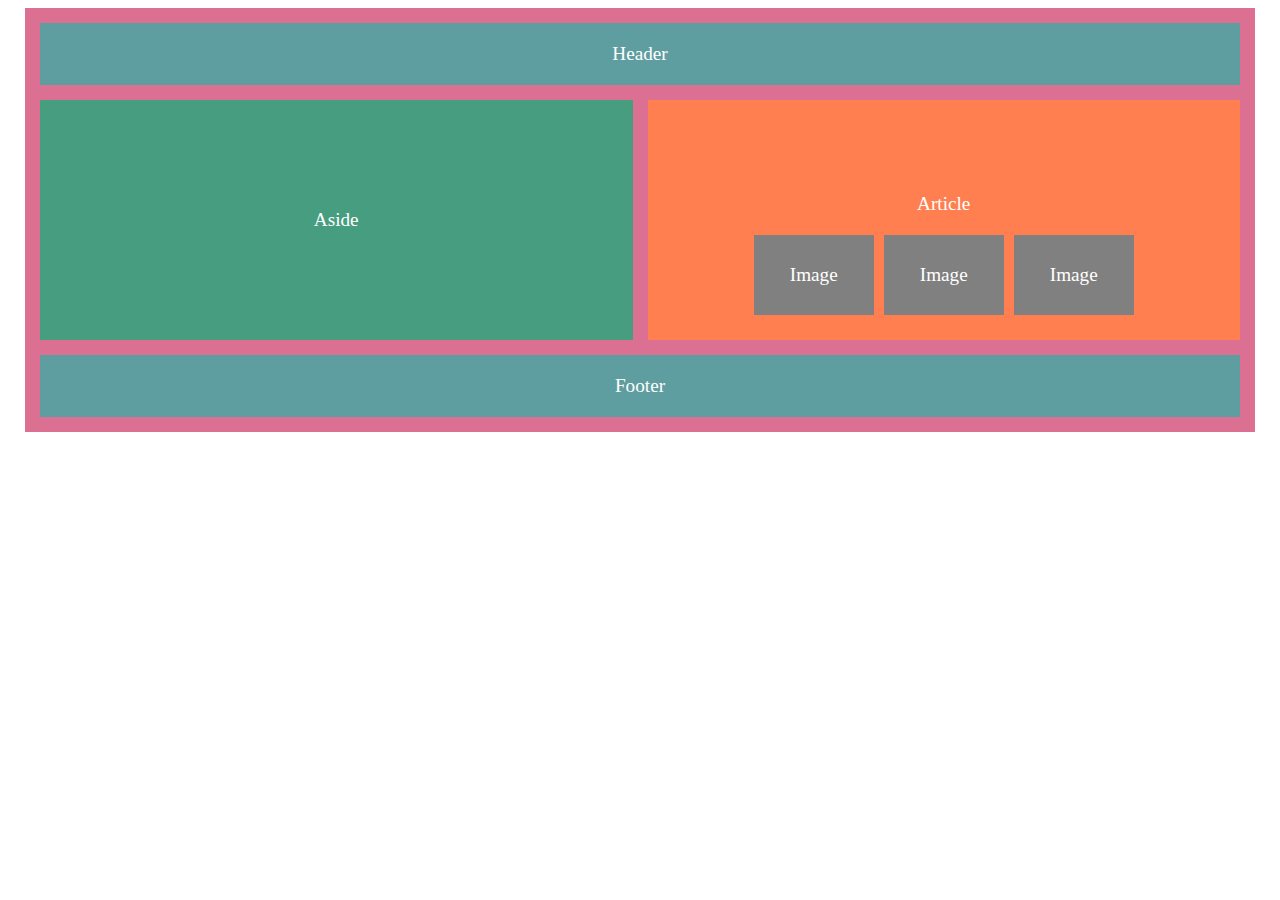
<file: eight-hw/index.html>
<!DOCTYPE html>
<html lang="en">
<head>
    <meta charset="UTF-8">
    <meta http-equiv="X-UA-Compatible" content="IE=edge">
    <meta name="viewport" content="width=device-width, initial-scale=1.0">
    <link rel="stylesheet" href="./style.css">
    <title>Document</title>
</head>
<body>
    <div class="big">
        <div class="box header">Header</div>

       <div class="second-big">
        <div class="box">Aside</div>

        <div class="box third">
           <div class="inbox1">Article</div>
           <div class="img">
            <div class="inbox">Image</div>
            <div class="inbox">Image</div>
            <div class="inbox">Image</div>
           </div>
           
        </div>
       </div>
        <div class="box header">Footer</div>
    </div>
</body>
</html>
</file>
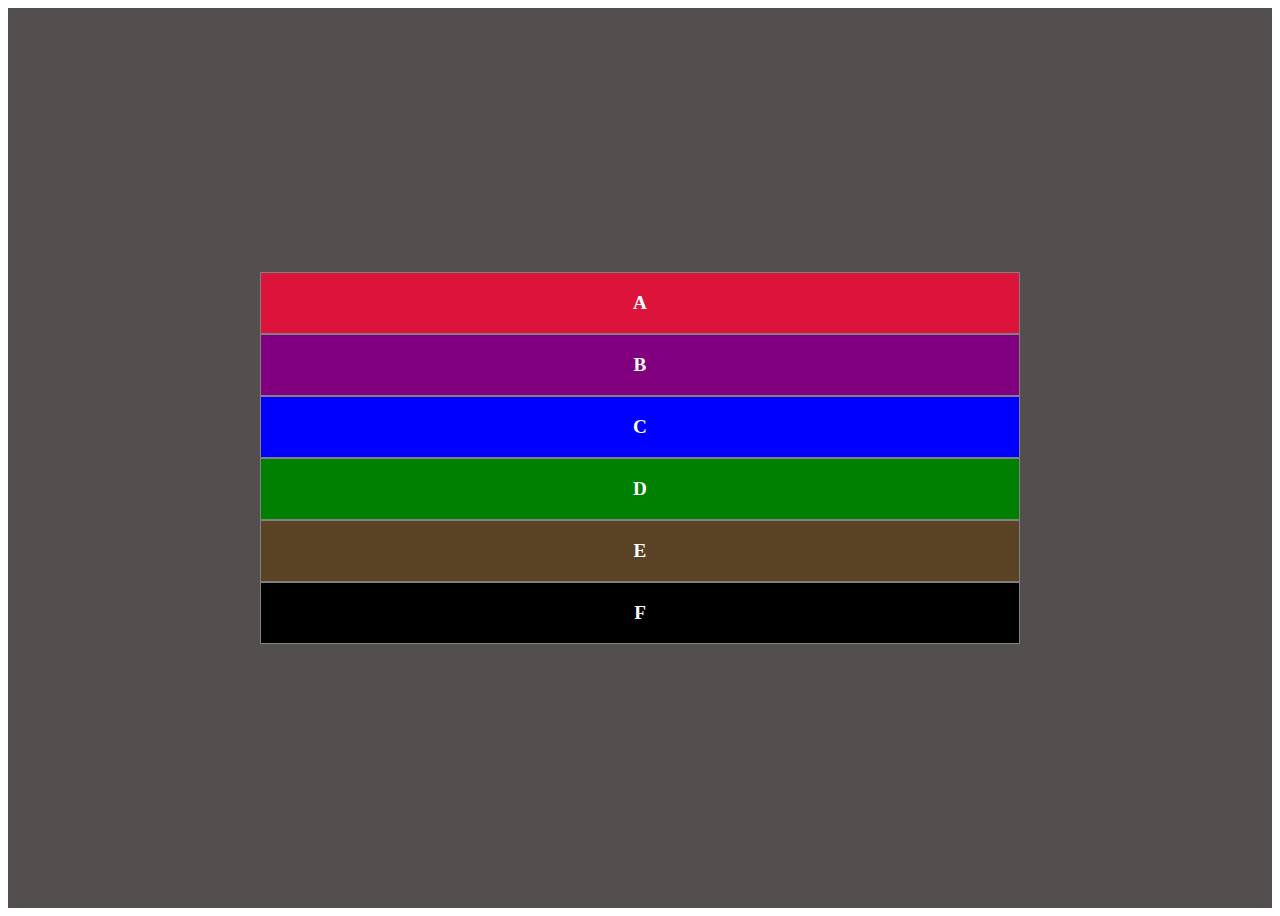
<file: fifth_hw/index.html>
<!DOCTYPE html>
<html lang="en">
<head>
    <meta charset="UTF-8">
    <meta http-equiv="X-UA-Compatible" content="IE=edge">
    <meta name="viewport" content="width=device-width, initial-scale=1.0">
    <title>Document</title>
    <link rel="stylesheet" href="./style.css">
</head>
<body>
    <div class="wrapper">
        <div class="a">A</div>
        <div class="a">B</div>
        <div class="a">C</div>
        <div class="a">D</div>
        <div class="a">E</div>
        <div class="a">F</div>
    </div>
</body>
</html>
</file>
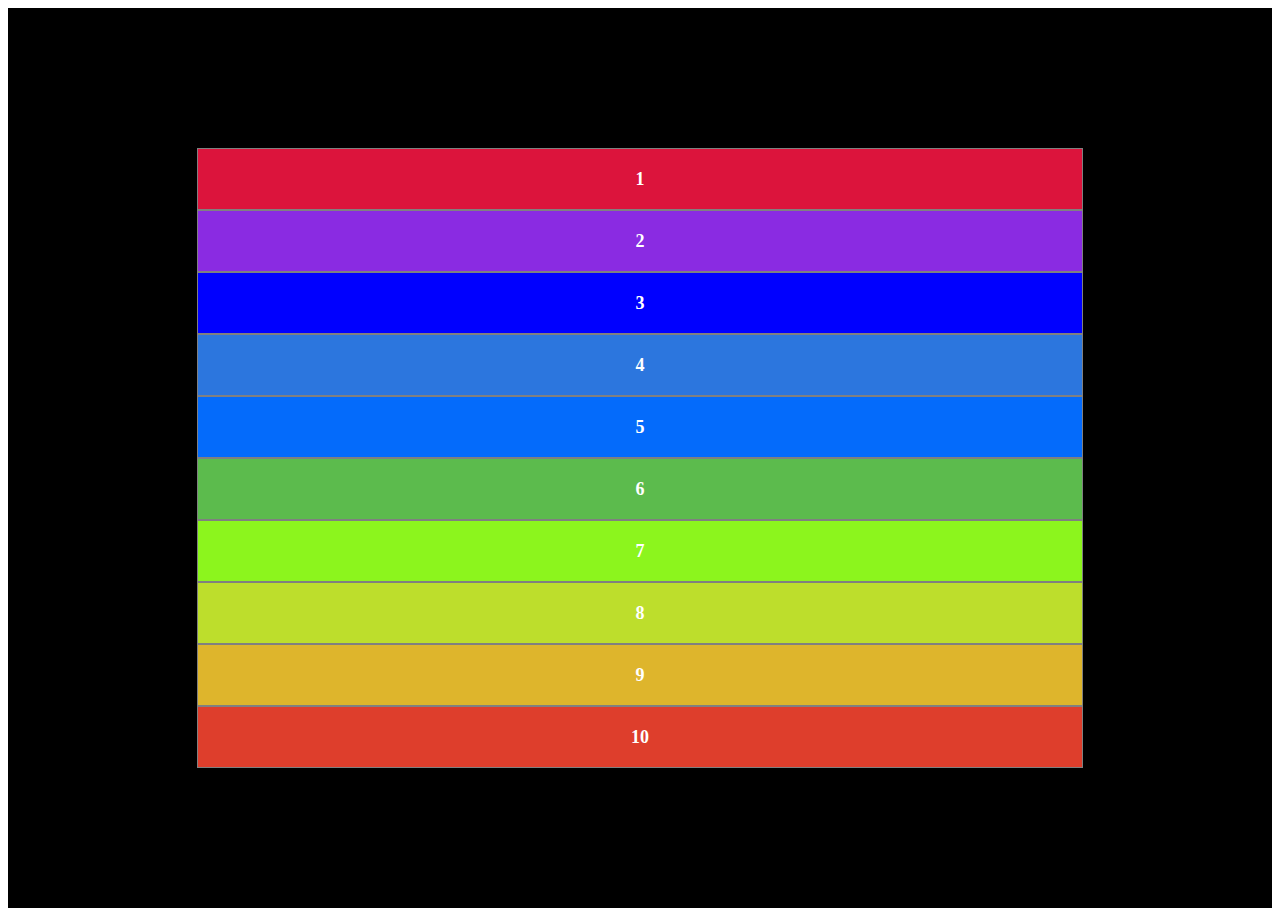
<file: fourth_hw/index.html>
<!DOCTYPE html>
<html lang="en">
<head>
    <meta charset="UTF-8">
    <meta http-equiv="X-UA-Compatible" content="IE=edge">
    <meta name="viewport" content="width=device-width, initial-scale=1.0">
    <title>Document</title>
    <link rel="stylesheet" href="./style.css">
</head>
<body>
    <div class="wrapper">
        <div class="one">1</div>
        <div class="one">2</div>
        <div class="one">3</div>
        <div class="one">4</div>
        <div class="one">5</div>
        <div class="one">6</div>
        <div class="one">7</div>
        <div class="one">8</div>
        <div class="one">9</div>
        <div class="one">10</div>
    </div>
</body>
</html>
</file>
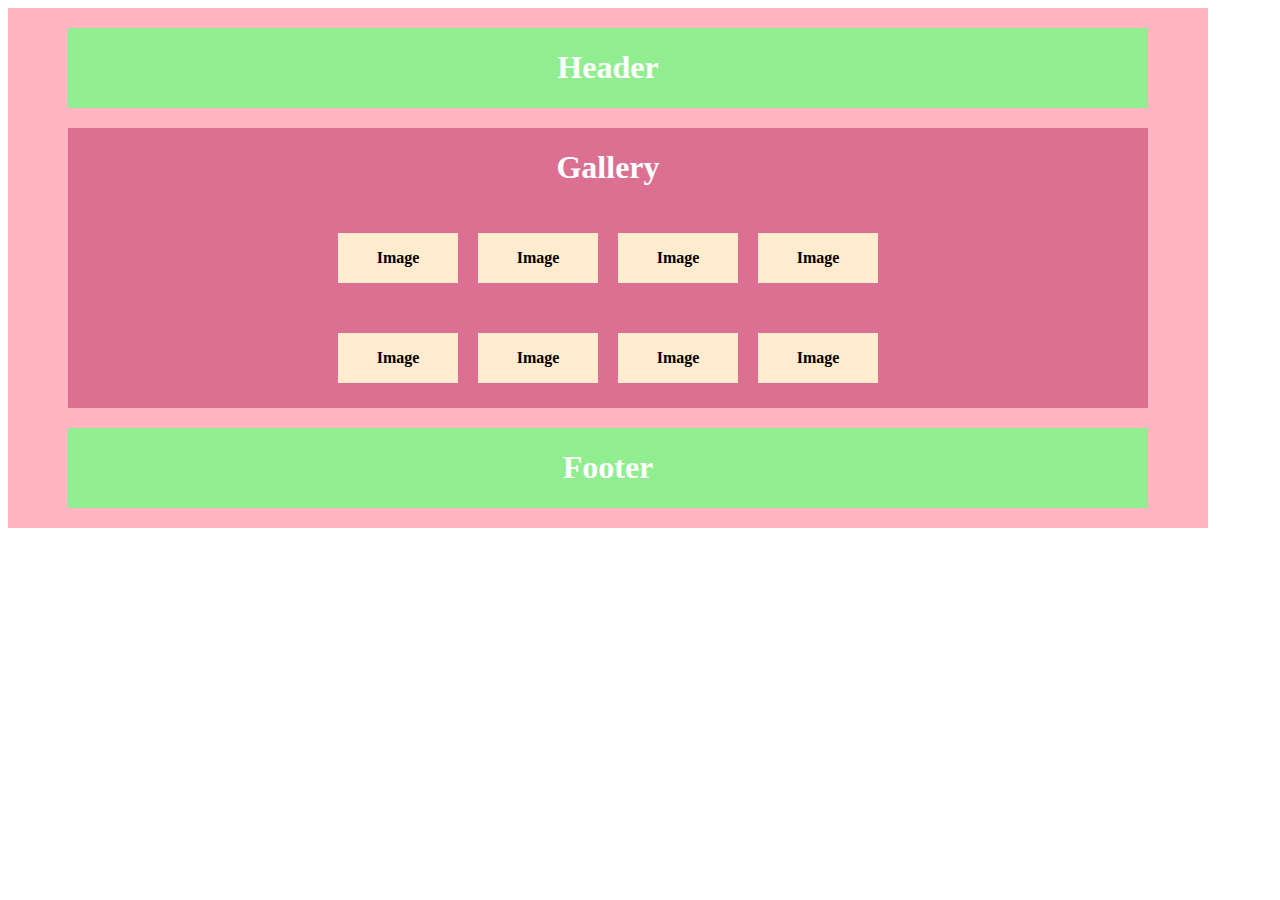
<file: homework1/index.html>
<!DOCTYPE html>
<html lang="en">

<head>
    <meta charset="UTF-8">
    <meta http-equiv="X-UA-Compatible" content="IE=edge">
    <meta name="viewport" content="width=device-width, initial-scale=1.0">
    <title>Document</title>
    <link rel="stylesheet" href="./style.css">
</head>

<body>
    <div class="parent">
        <div class="top">
            <h1><b>Header</b></h1>
        </div>

        <div class="middle">
            <h1><b>Gallery</b></h1>
            <div class="images">
                <div class="top-images">
                    <div class="one img">Image</div>
                    <div class="two img">Image</div>
                    <div class="three img">Image</div>
                    <div class="four img">Image</div>
                </div>
                <div class="bottom-images">
                    <div class="five img">Image</div>
                    <div class="six img">Image</div>
                    <div class="seven img">Image</div>
                    <div class="eight img">Image</div>
                </div>
            </div>
        </div>


        <div class="bottom">
            <h1><b>Footer</b></h1>
        </div>
    </div>
</body>

</html>
</file>
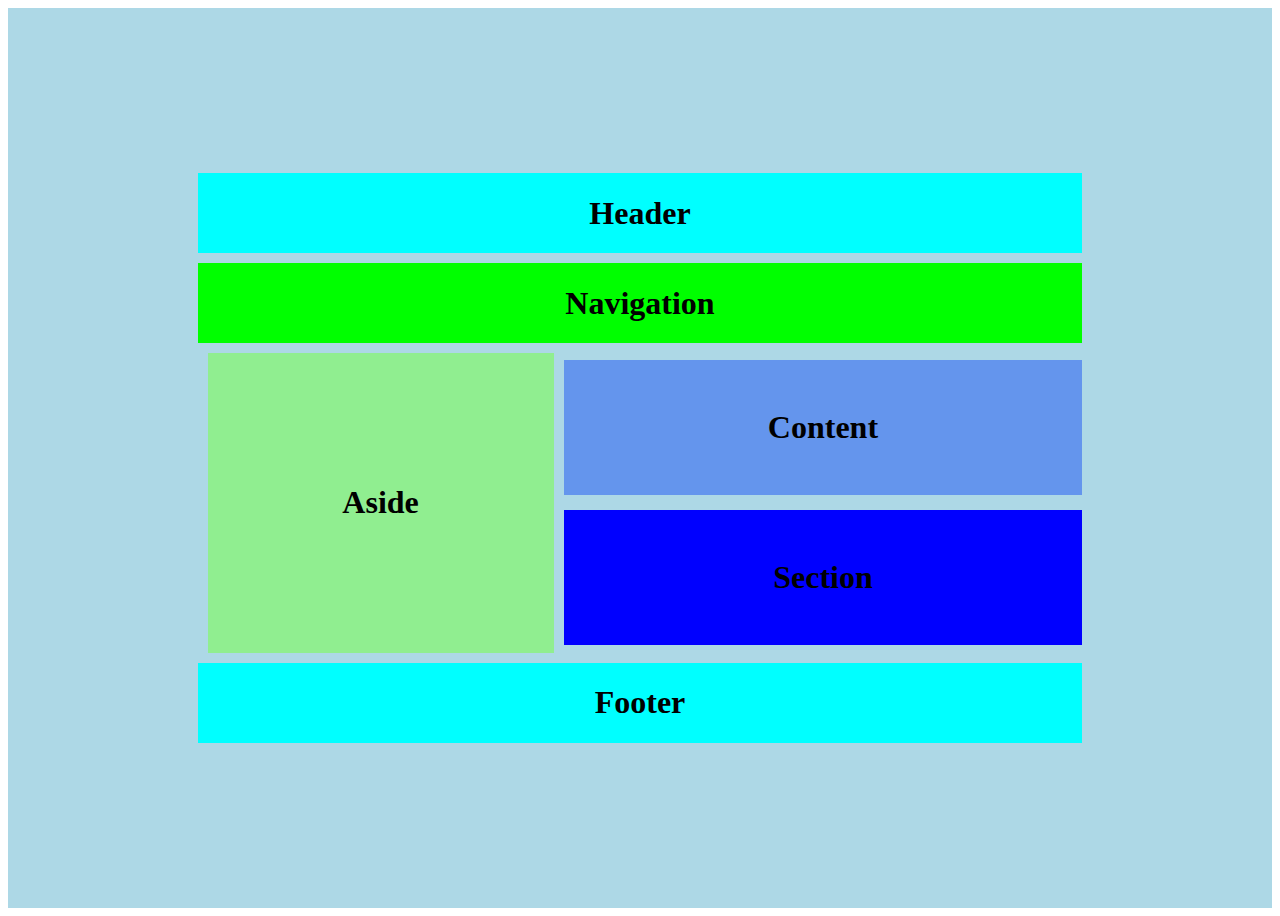
<file: homework2/index.html>
<!DOCTYPE html>
<html lang="en">

<head>
    <meta charset="UTF-8">
    <meta http-equiv="X-UA-Compatible" content="IE=edge">
    <meta name="viewport" content="width=device-width, initial-scale=1.0">
    <title>Homework 2</title>
    <link rel="stylesheet" href="./style.css">
</head>

<body>
    <div class="wrapper">
        <!-- <div class="header-navigation"> -->
            <div class="header">
                <h1>Header</h1>
            </div>

            <div class="navigation">
                <h1>Navigation</h1>
            </div>
        <!-- </div> -->


        <div class="middle-wrapper">

            <div class="aside-left">
                <h1>Aside</h1>
            </div>

            <div class="right-con-sec">
                <div class="content-up">
                    <h1>Content</h1>
                </div>
                <div class="section-down">
                    <h1>Section</h1>
                </div>
            </div>
        </div>

        <div class="footer">
            <h1>Footer</h1>
        </div>
    </div>
</body>

</html>
</file>
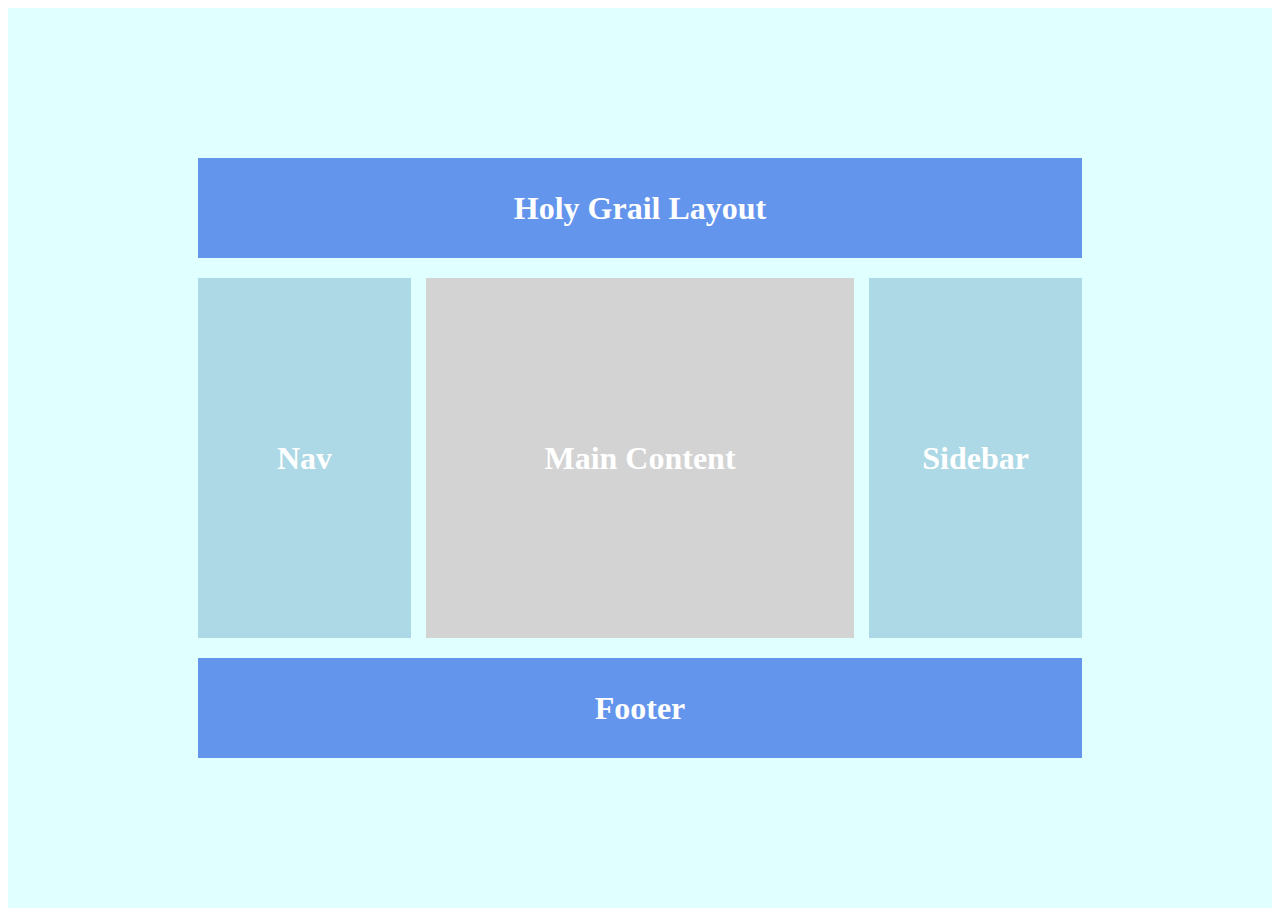
<file: homework3/index.html>
<!DOCTYPE html>
<html lang="en">
<head>
    <meta charset="UTF-8">
    <meta http-equiv="X-UA-Compatible" content="IE=edge">
    <meta name="viewport" content="width=device-width, initial-scale=1.0">
    <title>Document</title>
    <link rel="stylesheet" href="./style.css">
</head>
<body>
    <div class="wrapper">
        <div class="top">
            <h1>Holy Grail Layout</h1>
        </div>
        <div class="middle">
            <div class="left">
                <h1>Nav</h1>
            </div>
            <div class="center">
                <h1>Main Content</h1>
            </div>
            <div class="right">
                <h1>Sidebar</h1>
            </div>
        </div>
        <div class="footer">
            <h1>Footer</h1>
        </div>
    </div>
</body>
</html>
</file>
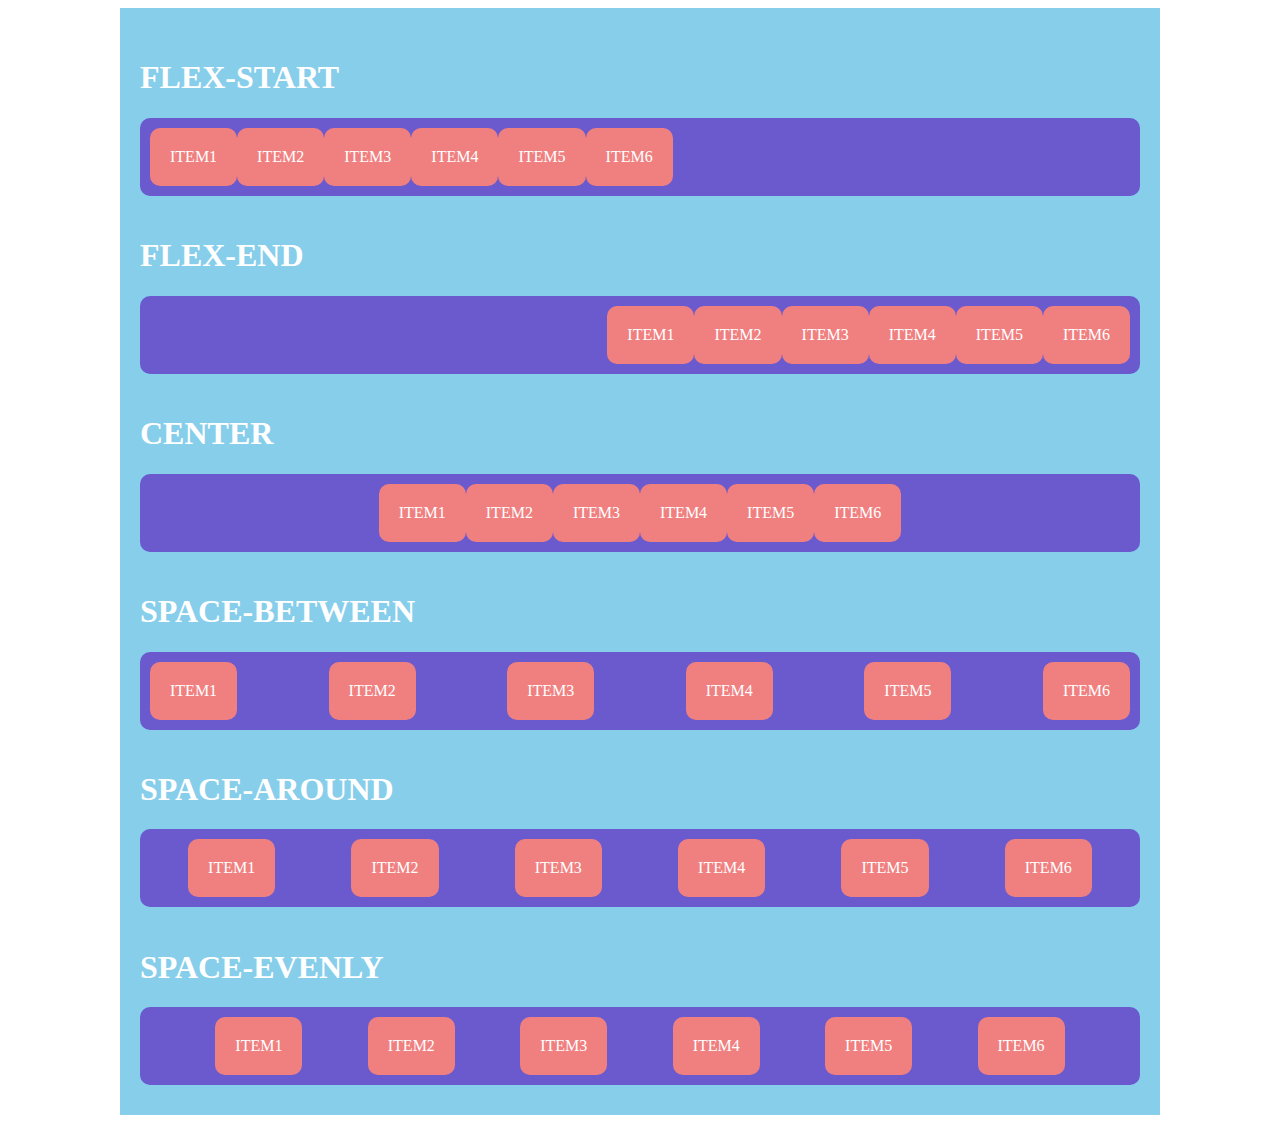
<file: nine-hw/index.html>
<!DOCTYPE html>
<html lang="en">
<head>
    <meta charset="UTF-8">
    <meta http-equiv="X-UA-Compatible" content="IE=edge">
    <meta name="viewport" content="width=device-width, initial-scale=1.0">
    <link rel="stylesheet" href="./style.css">
    <title>Document</title>
</head>
<body>
   <div class="main">
       <div class="section">
           <h1>FLEX-START</h1>
           <div class="flex">
               <div class="item">ITEM1</div>
               <div class="item">ITEM2</div>
               <div class="item">ITEM3</div>
               <div class="item">ITEM4</div>
               <div class="item">ITEM5</div>
               <div class="item">ITEM6</div>
           </div>
       </div>
       <div class="section">
           <h1>FLEX-END</h1>
           <div class="flex">
            <div class="item">ITEM1</div>
            <div class="item">ITEM2</div>
            <div class="item">ITEM3</div>
            <div class="item">ITEM4</div>
            <div class="item">ITEM5</div>
            <div class="item">ITEM6</div>
        </div>
       </div>
       <div class="section">
           <h1>CENTER</h1>
           <div class="flex">
            <div class="item">ITEM1</div>
            <div class="item">ITEM2</div>
            <div class="item">ITEM3</div>
            <div class="item">ITEM4</div>
            <div class="item">ITEM5</div>
            <div class="item">ITEM6</div>
        </div>
       </div>
       <div class="section">
           <h1>SPACE-BETWEEN</h1>
           <div class="flex">
            <div class="item">ITEM1</div>
            <div class="item">ITEM2</div>
            <div class="item">ITEM3</div>
            <div class="item">ITEM4</div>
            <div class="item">ITEM5</div>
            <div class="item">ITEM6</div>
        </div>
       </div>
       <div class="section">
           <h1>SPACE-AROUND</h1>
           <div class="flex">
            <div class="item">ITEM1</div>
            <div class="item">ITEM2</div>
            <div class="item">ITEM3</div>
            <div class="item">ITEM4</div>
            <div class="item">ITEM5</div>
            <div class="item">ITEM6</div>
        </div>
       </div>
       <div class="section">
           <h1>SPACE-EVENLY</h1>
           <div class="flex">
            <div class="item">ITEM1</div>
            <div class="item">ITEM2</div>
            <div class="item">ITEM3</div>
            <div class="item">ITEM4</div>
            <div class="item">ITEM5</div>
            <div class="item">ITEM6</div>
        </div>
       </div>
   </div> 
</body>
</html>
</file>
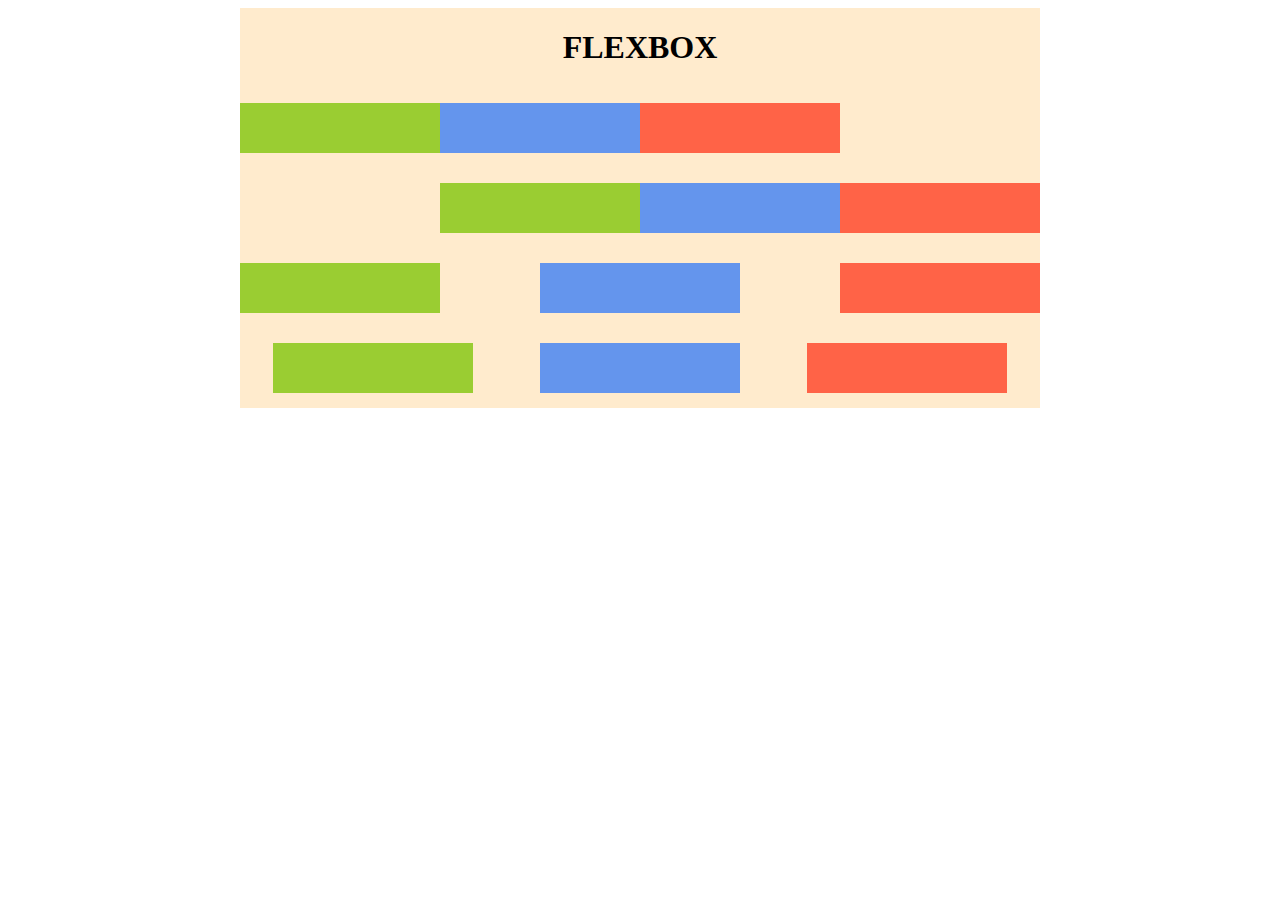
<file: seven-hw/index.html>
<!DOCTYPE html>
<html lang="en">
<head>
    <meta charset="UTF-8">
    <meta http-equiv="X-UA-Compatible" content="IE=edge">
    <meta name="viewport" content="width=device-width, initial-scale=1.0">
    <title>Document</title>
    <link rel="stylesheet" href="./style.css">
</head>
<body>
    <div class="wrapper">
        <div class="flexbox">
            <h1>FLEXBOX</h1>
        </div>
            <div class="box1">
                <div class="child-box1"></div>
                <div class="child-box2"></div>
                <div class="child-box3"></div>
            </div>
            <div class="box2">
                <div class="child-box1"></div>
                <div class="child-box2"></div>
                <div class="child-box3"></div>
            </div>
            <div class="box3">
                <div class="child-box1"></div>
                <div class="child-box2"></div>
                <div class="child-box3"></div>
            </div>
            <div class="box4">
                <div class="child-box1"></div>
                <div class="child-box2"></div>
                <div class="child-box3"></div>
            </div>
    </div>
</body>
</html>
</file>
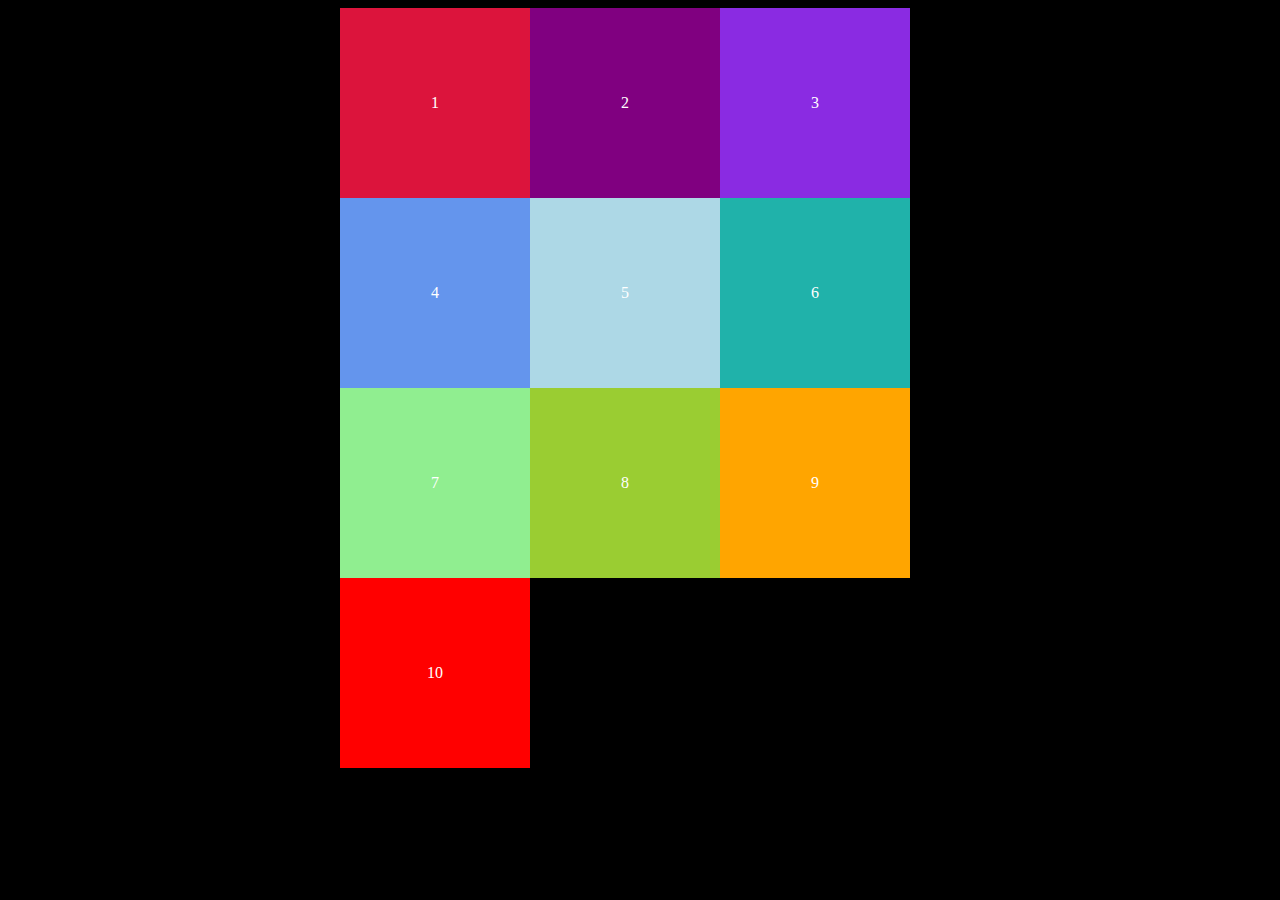
<file: six-hw/index.html>
<!DOCTYPE html>
<html lang="en">
<head>
    <meta charset="UTF-8">
    <meta http-equiv="X-UA-Compatible" content="IE=edge">
    <meta name="viewport" content="width=device-width, initial-scale=1.0">
    <title>Document</title>
    <link rel="stylesheet" href="./style.css">
</head>
<body>
    <div class="wrapper">
        <div class="number">1</div>
        <div class="number">2</div>
        <div class="number">3</div>
        <div class="number">4</div>
        <div class="number">5</div>
        <div class="number">6</div>
        <div class="number">7</div>
        <div class="number">8</div>
        <div class="number">9</div>
        <div class="number">10</div>
    </div>
</body>
</html>
</file>
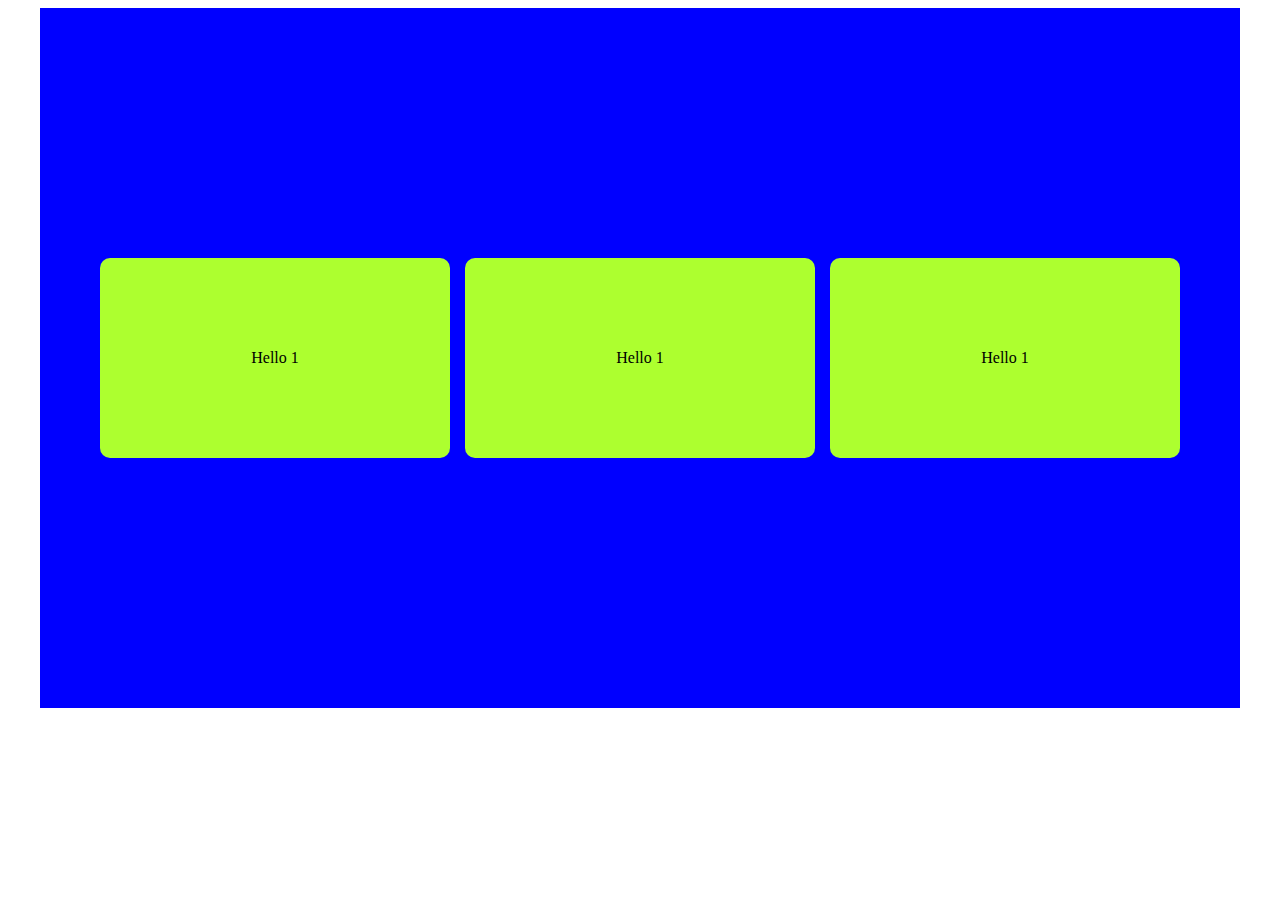
<file: flex/flex.html>
<!DOCTYPE html>
<html lang="en">
<head>
    <meta charset="UTF-8">
    <meta http-equiv="X-UA-Compatible" content="IE=edge">
    <meta name="viewport" content="width=device-width, initial-scale=1.0">
    <title>Document</title>
    <link rel="stylesheet" href="./flex.css">
</head>
<body>
    <div class="main">
        <div class="box">Hello 1</div>
        <div class="box">Hello 1</div>
        <div class="box">Hello 1</div>
    </div>
</body>
</html>
</file>
<file: eight-hw/style.css>
.big{
background-color: palevioletred;
    max-width: 1200px;
    margin: 0 auto;
    display: flex;
    flex-direction: column;
    gap: 15px;
    padding: 15px;
    color: white;
}
.second-big{
    display: flex;
    gap: 15px;
    
}

.box{
    padding: 20px;
    background-color: rgb(70, 157, 128);
    display: flex;
    justify-content: center;
    align-items: center;
    font-size: larger;

}

.second-big .box{
    width: 50%;
    height: 200px;
    
}

.third{
    display: flex;
    flex-direction: column;
    width: 50%;
    gap: 15px;
    background-color: coral;
    display: flex;
    flex-direction: column;
    justify-content: flex-end;
}
.img{
    display: flex;
}

.inbox{
    display: flex;
    justify-content: center;
    align-items: center;
    height: 80px;
    width: 120px;
    background-color: grey;
    margin: 5px;

   
}

.header{
    background-color:cadetblue ;
}
</file>
<file: fifth_hw/style.css>
.wrapper {
    background-color: rgb(83, 79, 79);
    width: 100%;
    height: 100vh;
    color: white;
    display: flex;
    flex-direction: column;
    justify-content: center;
    align-items: center;
}

.a {
    background-color: crimson;
    height: 60px;
    width: 60%;
    font-size:larger;
    font-weight: bolder;
    display: flex;
    justify-content: center;
    align-items: center;
    border: 1px solid gray;
}

.a:nth-child(2){
background-color:purple ;
}

.a:nth-child(3){
background-color:blue ;
    
}
.a:nth-child(4){
background-color: green;
    
}
.a:nth-child(5){
background-color:rgb(90, 67, 37) ;
    
}
.a:nth-child(6){
background-color: black;
    
}
</file>
<file: fourth_hw/style.css>
.wrapper {
    background-color: black;
    width: 100%;
    height: 100vh;
    color: white;
    display: flex;
    flex-direction: column;
    justify-content: center;
    align-items: center;
}

.one {
    background-color: crimson;
    height: 60px;
    width: 70%;
    font-size: large;
    font-weight: bold;
    display: flex;
    justify-content: center;
    align-items: center;
    border: 1px solid gray;
}

.one:nth-child(2) {
    background-color: blueviolet;
}

.one:nth-child(3) {
    background-color: blue;
}

.one:nth-child(4) {
    background-color: rgb(44, 118, 222);
}

.one:nth-child(5) {
    background-color: rgb(4, 107, 251);
}

.one:nth-child(6) {
    background-color: rgb(92, 187, 77);
}

.one:nth-child(7) {
    background-color: rgb(140, 245, 29);
}

.one:nth-child(8) {
    background-color: rgb(189, 222, 44);
}

.one:nth-child(9) {
    background-color: rgb(222, 181, 44);
}

.one:nth-child(10) {
    background-color: rgb(222, 62, 44);
}
</file>
<file: homework1/style.css>
.parent{
  max-width: 1200px;
  background-color: lightpink;
  display: flex;
  flex-direction: column;
  justify-content: center;
  align-items: center;
}

.top, .bottom{
    background-color: lightgreen;
    width: 90%;
  margin: 20px 0;
  display: flex;
  justify-content: center;
align-items: center;
color: white;
}

.middle{
    display: flex;
    justify-content: center;
    flex-direction: column;
    align-items: center;
    background-color: palevioletred;
    width: 90%;
   
}

h1{
    color: white;
}

.images{
    display: flex;
    flex-direction: column;
}

.images .img{
    display: flex;
    justify-content: center;
    align-items: center;
    font-weight: bold;
}

.top-images, .bottom-images{
  height: 100px;
  max-width: 1200px;
    display: flex;
    justify-content: space-around;
    align-items: center;
    gap: 10px;
}

.img{
    background-color: blanchedalmond;
    margin: 5px;
    height: 50px;
    width: 120px;

}
</file>
<file: homework2/style.css>
.wrapper {
    background-color: lightblue;
    width: 100%;
    height: 100vh;
    display: flex;
    flex-direction: column;
    justify-content: center;
    align-items: center;
}

.middle-wrapper{
    display: flex;
    justify-content: space-between;
    align-items: center;
    width: 70%;
  
}


.header, .footer{
    background-color: aqua;
    width: 70%;
  display: flex;
  justify-content: center;
align-items: center;
}




.navigation{
    background-color: lime;
    width: 70%;
    display: flex;
    justify-content: center;
  align-items: center;
  margin-top: 10px;
}

.aside-left{
    background-color: lightgreen;
    display: flex;
    justify-content: center;
    align-items: center;
    height: 300px;
    width: 40%;
    margin: 10px;
}
.right-con-sec{
    height: 300px;
    width: 60%;
    display: flex;
    flex-direction: column;
    justify-content: space-around;
    align-items: center;
}

.content-up{
    background-color:cornflowerblue;
    width: 100%;
    height: 45%;
    display: flex;
    justify-content: center;
    align-items: center;
}

.section-down{
    background-color: blue;
    width: 100%;
    height: 45%;
    display: flex;
    justify-content: center;
    align-items: center;
}
</file>
<file: homework3/style.css>
.wrapper{
    display: flex;
    flex-direction: column;
    justify-content: center;
    align-items: center;
    background-color: lightcyan;
    width: 100%;
    height: 100vh;  
}

.top, .footer{
    background-color:cornflowerblue;
    display: flex;
    justify-content: center;
    align-items: center;
    color: white;
    height: 100px;
    width: 70%;
}

.middle{
    height: 400px;
    width: 70%;
    display: flex;
    justify-content: space-around;
    align-items: center;
}

.left, .right{
background-color: lightblue;
color: white;
height: 90%;
width: 25%;
display: flex;
justify-content: center;
align-items: center;
}

.center{
background-color: lightgrey;
color: white;
height: 90%;
width: 50%;
margin: 15px;
display: flex;
justify-content: center;
align-items: center;
}

/* .right{

} */
</file>
<file: nine-hw/style.css>
.main{
    background-color: skyblue;
    max-width: 1000px;
    margin: 0 auto;
    padding: 20px;
}

.section{
    padding: 10px 0;
    color: white;
}

.section .flex{
    background-color: slateblue;
    border-radius: 10px;
    padding: 10px;
    display: flex;
}

.item{
    background-color: lightcoral;
    border-radius: 10px;
    padding: 20px;
}

.section:nth-child(2) .flex{
    justify-content: flex-end;
}
.section:nth-child(3) .flex{
    justify-content: center;
}

.section:nth-child(4) .flex{
    justify-content: space-between;
}

.section:nth-child(5) .flex{
    justify-content: space-around;
}

.section:nth-child(6) .flex{
    justify-content: space-evenly;
}
</file>
<file: seven-hw/style.css>
body{
    display: flex;
    justify-content: center;
    align-items: center;
}

.wrapper{
    height: 400px;
    width: 800px;
    background-color: blanchedalmond;
    display: flex;
    flex-direction: column;
    

}

.box1{
    display: flex;
    justify-content: flex-start;
    margin: 15px 0;
  
}
.box2{
    display: flex;
    justify-content: flex-end;
    margin: 15px 0;
}
.box3{
    display: flex;
    justify-content: space-between;
    margin: 15px 0;
}
.box4{
    display: flex;
    justify-content: space-around;
    margin: 15px 0;
}
.child-box1{
    height: 50px;
    width: 200px;
    background-color:yellowgreen;
}

.child-box2{
    height: 50px;
    width: 200px; 
    background-color:cornflowerblue;
}

.child-box3{
    height: 50px;
    width: 200px; 
    background-color:tomato;
}

.flexbox{
    display: flex;
    justify-content: center;
    align-items: center;
    width: 100%;
}
</file>
<file: six-hw/style.css>
body{
    display: flex;
    justify-content: center;
    align-items: center;
    background-color: black;
}

.wrapper{
    height:600px;
    width: 600px;
    background-color: black;
    display: flex;
    /* justify-content: center; */
    /* align-items: center; */
    flex-wrap: wrap;
    color: white;
  
}

.number{
    height: 190px;
    width: 190px;
    background-color: crimson;
    display: flex;
    justify-content: center;
    align-items: center;
}

.number:nth-child(2){
    background-color:purple ;
}

.number:nth-child(3){
    background-color:blueviolet;
}
.number:nth-child(4){
    background-color:cornflowerblue ;
}
.number:nth-child(5){
    background-color:lightblue ;
}
.number:nth-child(6){
    background-color: lightseagreen;
}
.number:nth-child(7){
    background-color: lightgreen;
}
.number:nth-child(8){
    background-color:yellowgreen ;
}
.number:nth-child(9){
    background-color:orange ;
}
.number:nth-child(10){
    background-color: red;
}
</file>
<file: flex/flex.css>
.box{
    height: 200px;
    width: 350px;
    border-radius: 10px;
    display: flex;
    justify-content: center;
    align-items: center;
    background-color: greenyellow;
}

.main{
    display: flex;
    flex-wrap: wrap;
    align-content: center;
    justify-content: center;
    /* align-items: center;  wrap ishlaganda 
    align items ishlamaydi shuning uchun align 
    content ishlaydi*/
    gap: 15px;
    max-width: 1200px;
    margin: 0 auto;
    height: 700px;
    background-color: blue;
}

/* align-self, even, odd ni o'rganish kerak */
</file>
